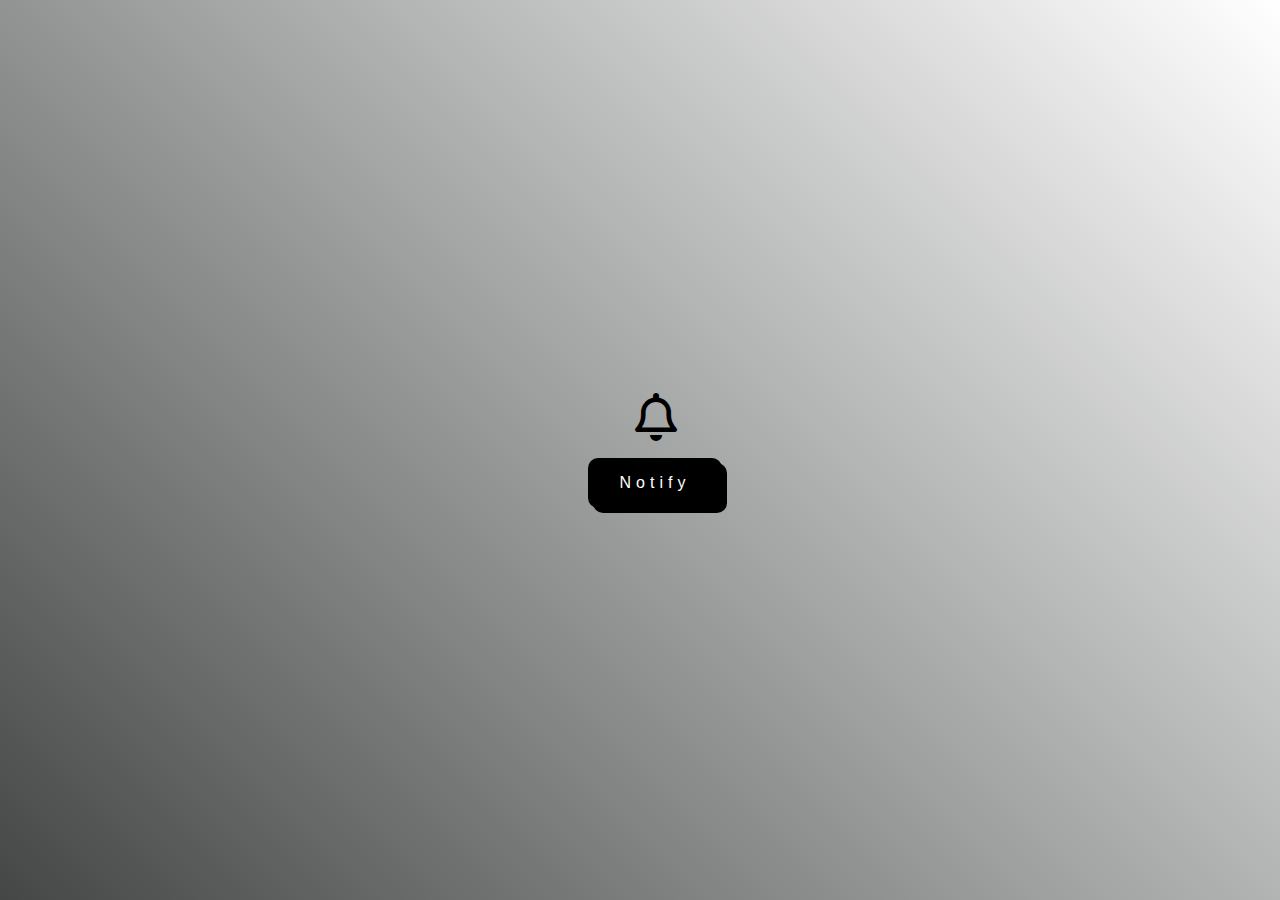
<file: Bell Notification/index.html>
<!DOCTYPE html>
<html lang="en">
<head>
    <meta charset="UTF-8">
    <meta name="viewport" content="width=device-width, initial-scale=1.0">
    <title>Document</title>
    <link type="text/css" rel="stylesheet" href="style.css">
    <link type="text/css" rel="stylesheet" href="https://cdnjs.cloudflare.com/ajax/libs/font-awesome/6.5.1/css/all.min.css">
</head>
<body>
    <div class="container" id="_container">
        <div class="notification" id="_notification"></div>
        <button type="button" class="button" id="_button">Notify</button>
    </div>
    <script src="JS.js"></script>
</body>
</html>
</file>
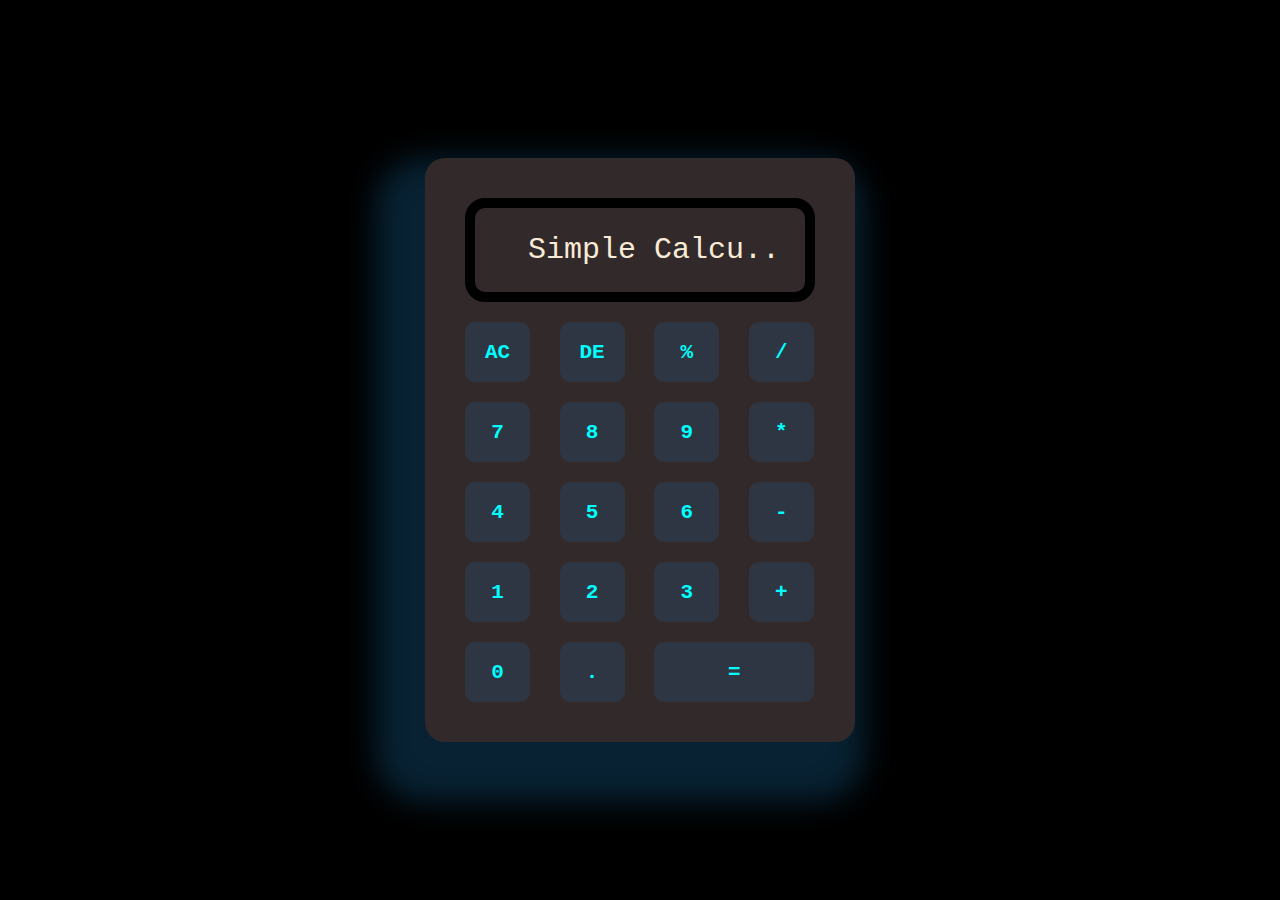
<file: Calculator/index.html>
<!DOCTYPE html>
<html lang="en">
<head>
    <meta charset="UTF-8">
    <meta name="viewport" content="width=device-width, initial-scale=1.0">
    <title>Calculator</title>
    <link rel="stylesheet" href="index.css">
</head>
<body>
    
    <div class="calculator">
        <div class="content">
            <input type="text" placeholder="Simple Calcu.." id="inputBox">
            <div>
                <button>AC</button>
                <button>DE</button>
                <button>%</button>
                <button>/</button>
            </div>

            <div>
                <button>7</button>
                <button>8</button>
                <button>9</button>
                <button>*</button>
            </div>

            <div>
                <button>4</button>
                <button>5</button>
                <button>6</button>
                <button>-</button>
            </div>

            <div>
                <button>1</button>
                <button>2</button>
                <button>3</button>
                <button>+</button>
            </div>

            <div>
                <button>0</button>
                <button>.</button>
                <button class="equal">=</button>
          
            </div>


        </div>
</div>

    <script src="JS.js"></script>
</body>
</html>
</file>
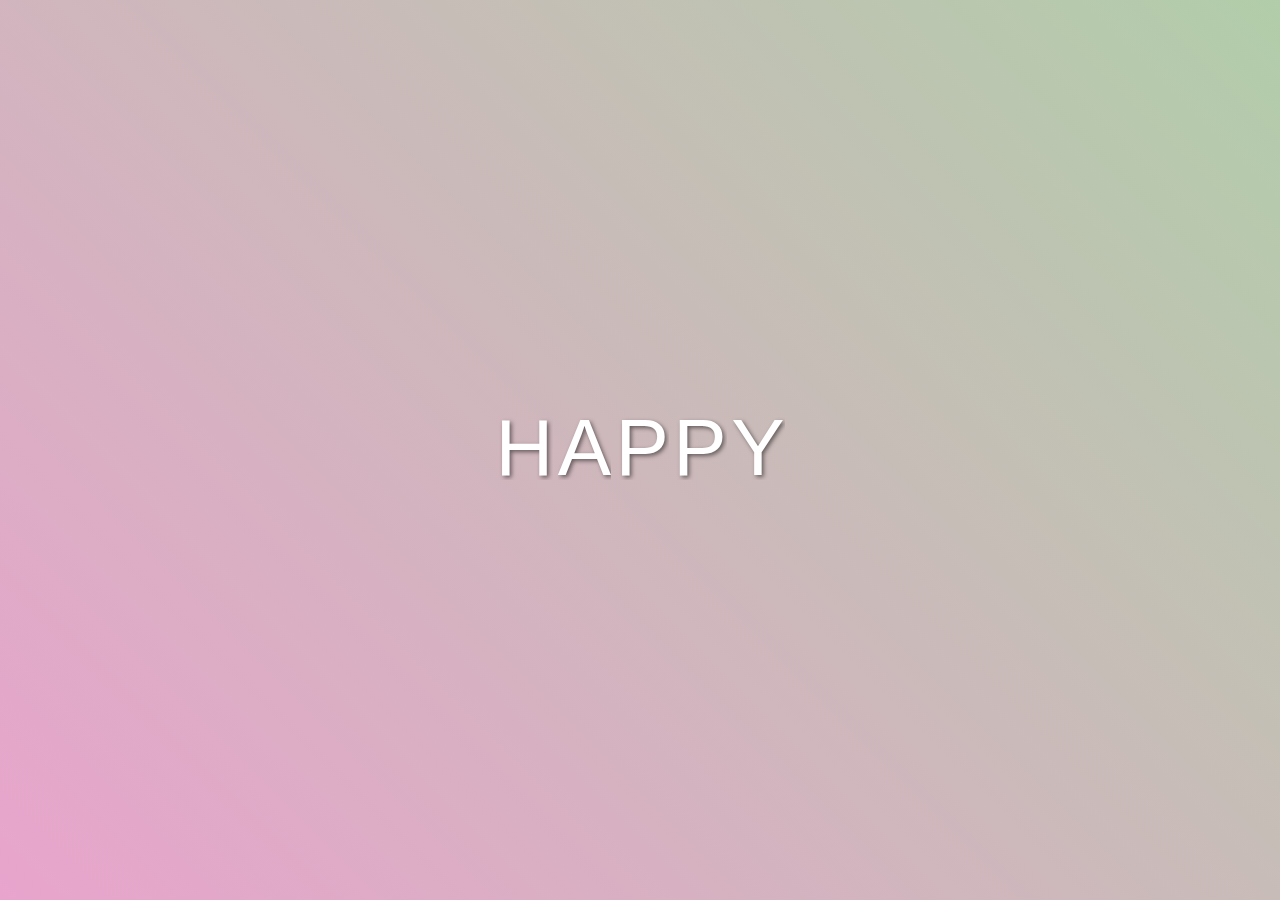
<file: Jumping Words/index.html>
<!DOCTYPE html>
<html lang="en">
<head>
    <meta charset="UTF-8">
    <meta name="viewport" content="width=device-width, initial-scale=1.0">
    <title>Document</title>
    <link type="text/css" rel="stylesheet" href="style.css">
</head>
<body>
    <div class="letters" id="_letters">
        <span class="letter" id="_letter">H</span>
        <span class="letter" id="_letter">A</span>
        <span class="letter" id="_letter">P</span>
        <span class="letter" id="_letter">P</span>
        <span class="letter" id="_letter">Y</span>
    </div>
    <script src="JS.js"></script>
</body>
</html>
</file>
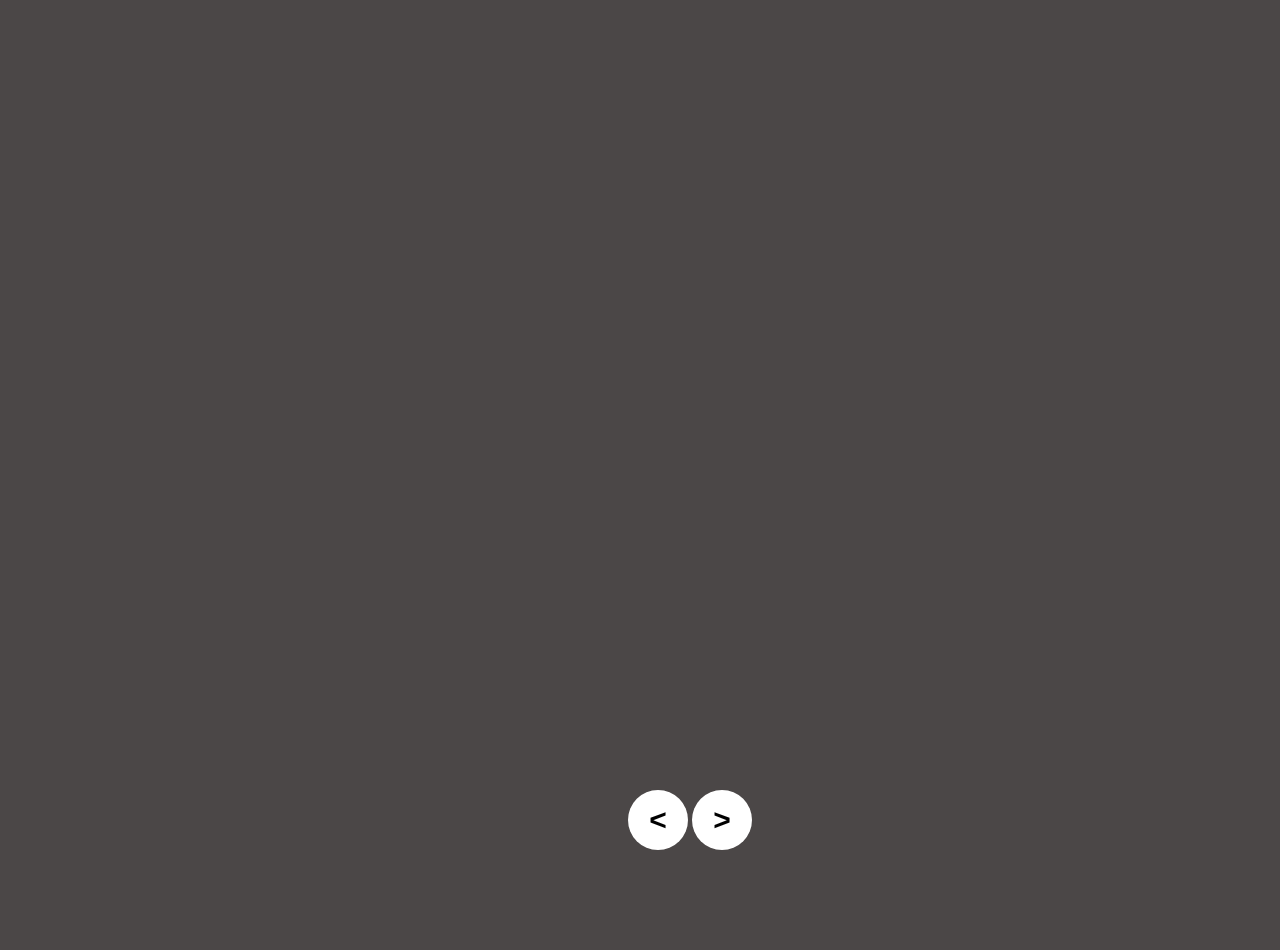
<file: Unique Animation/index.html>
<!DOCTYPE html>
<html lang="en">
<head>
    <meta charset="UTF-8">
    <meta name="viewport" content="width=device-width, initial-scale=1.0">
    <title>Document</title>
    <link rel="stylesheet" href="index.css">
</head>
<body>
    <div class="container">
        <div id="slide">
            <div class="item" style="background-image: url(https://ik.imagekit.io/tvlk/blog/2023/08/shutterstock_344365541.jpg?tr=dpr-2,w-675);">
                <div class="content">
                   <div class="name">Osaka's castle and Universal Studios Japan</div>
                     <div class="description">Great place to explore as it symbolizes Osaka's culture and history</div>
                     <button>See More</button>
                </div>
            </div>

            <div class="item" style="background-image: url(https://www.willflyforfood.net/wp-content/uploads/2020/03/lake-kawaguchi.jpg);">
                <div class="content">
                   <div class="name">Mt. Fuji</div>
                     <div class="description">Tallest mountain in Japan, the second-highest volcano located on an island in Asia </div>
                     <button>See More</button>
                </div>
            </div>
            <div class="item" style="background-image: url(https://interacnetwork.com/the-content/cream/wp-content/uploads/2022/11/floating-shrine-japan.jpg);">
                <div class="content">
                   <div class="name">Island Shrine of Itsukushima</div>
                     <div class="description">Famous the world over as Japan's Shrine Island</div>
                     <button>See More</button>
                </div>
            </div>
            <div class="item" style="background-image: url(https://alljapantours.com/php17/interfaceMaster/blogMaster/img17/photo/blog/src/COKS181567020.png);">
                <div class="content">
                   <div class="name">Sagano Bamboo Forest</div>
                     <div class="description">Beautiful bamboo forest situated in Arashiyama is the second-most popular tourist district in Kyoto.</div>
                     <button>See More</button>
                </div>
            </div>
            <div class="item" style="background-image: url(https://media.cnn.com/api/v1/images/stellar/prod/161025094626-kyoto05-fushimiinari-21.jpg?q=w_2000,h_1125,x_0,y_0,c_fill/h_618);">
                <div class="content">
                   <div class="name">Fushimi Inari Shrine</div>
                     <div class="description">It is famous for its thousands of vermilion torii gates, which straddle a network of trails behind its main buildings.</div>
                     <button>See More</button>
                </div>
            </div>
            <div class="botones">
                <button id="previous"><b><</b><i class="fa-solid fa-angle-left"></i></button>
                <button id="next"><b>></b><i class="fa-solid fa-angle-right"></i></button>
            </div>
        </div>

    </div>
    <script src="JS.js"></script>
</body>
</html>
</file>
<file: Bell Notification/style.css>
*{
    margin: 0;
    padding: 0;
    box-sizing: border-box;
}

body{
    display: flex;
    justify-content: center;
    align-items: center;
    min-height: 100vh;
    background: linear-gradient(45deg, #454747, #ffffff);
}

.container{
    display: flex;
    justify-content: center;
    align-items: center;
    flex-direction: column;
}

.button{
    cursor: pointer;
    border: none;
    outline: none;
    background: black;
    font-size: 1rem;
    color: white;
    letter-spacing: 5px;
    margin: 0;
    margin-left: 30px;
    padding: 1rem 2rem;
    box-shadow: 5px 5px 0 black;
    z-index: 1;
    transition: 0.5s;
    text-align: center;
    border-radius: 10px;

    &:active{
        transform: translate(5%);
        box-shadow: 0px 0px 0 black;
    }

    &:hover {
        transform: scale(1.2)
        
    }

    
}



.notification{
    width: 10px;
    display: flex;
    justify-self: center;
    align-items: center;
    height: inherit;
    position: relative;
    color: transparent;

    &::after{
        width: 25px;
        height: 25px;
        border-radius: 50%;
        content: attr(data-count);
        color: white;
        display: flex;
        justify-content: center;
        align-items: center;
        background-color: rgb(188, 0, 0);
        position: absolute;
        top: -5px;
        right: -5px;
        transition: 0.3s;
        opacity: 0;
        transform: scale(.5);
    }

    &::before{
        content: "\f0f3";
        font-family: "Font Awesome 5 Free";
        display: block;
        color: black;
        font-size: 3rem;
        margin-bottom: 1rem;
    }

    &.count::after{
        opacity: 1;
        transform: scale(1);
    }

    &.notify::before{
        animation: bell 1s ease-in-out;
    }
}

@keyframes bell{
    0%{
        transform: rotate(0deg);
    }
    25%{
        transform: rotate(15deg);
    }
    50%{
        transform: rotate(-15deg);
    }
    75%{
        transform: rotate(15deg);
    }
    100%{
        transform: rotate(0deg);
    }
}
</file>
<file: Calculator/index.css>
*{
    margin: 0;
    padding: 0;
    box-sizing: border-box;
    font-family: 'Courier New', Courier, monospace;
}

body{
    background: #000000;
}

.calculator{
    height: 100vh;
    width: 100%;
    display: flex;
    align-items: center;
    justify-content: center;
}

.content{
    background: #322a2a;
    padding: 30px;
    border-radius: 20px;
    box-shadow: -20px 30px 30px 30px rgb(41, 168, 255, 0.2);
}

input{
    width: 350px;
    padding: 25px;
    margin: 10px;
    background: transparent;
    border: black 10px solid;
    border-radius: 20px;
    outline: none;
    font-size: 30px;
    text-align: right;
    color: antiquewhite;
}

input::placeholder{
    color: antiquewhite;
}

button{
    border: none;
    outline: none;
    width: 65px;
    height: 60px;
    border-radius: 10px;
    background: #2d3642;
    font-size: 21px;
    font-weight: 600;
    color: aqua;
    margin: 10px;
    cursor: pointer;
}

button:hover {
    background: rgb(155, 185, 185);
    transform: scale(1.3);
}

.equal{
    width: 160px;
}

/* Responsive Styles */
@media (max-width: 768px) {
    .content {
        padding: 20px;
    }
    
    input {
        width: 300px;
    }
    
    button {
        width: 50px;
        height: 50px;
        font-size: 18px;
    }
    
    .equal {
        width: 120px;
    }
}


@media (max-width: 480px) {
    .content {
        padding: 10px;
        width: 300px;
    }
    
    input {
        padding: 15px;
        font-size: 24px;
        width: 250px;
    }
    
    button {
        width: 40px;
        height: 40px;
        font-size: 16px;
    }
    
    .equal {
        width: 110px;
    }
}
</file>
<file: Jumping Words/style.css>
*{
    margin: 0;
    padding: 0;
    box-sizing: border-box;
    font-family: 'Arial', sans-serif;
}

body{
    display:flex;
    justify-content: center;
    align-items: center;
    min-height: 100vh;
    flex-direction: column;
    background: linear-gradient(
        45deg, #ff93db, #91e595);
    background-size: 200% 200%;
    animation: Gradient 10s ease infinite;
}

.letters{
    perspective: 1000px;

    .letter{
        overflow: hidden;
        display: inline-block;
        user-select: none;
        line-height: 0.8;
        font-size: 5rem;
        color: #fff;
        text-shadow: 2px 2px 4px rgba(0, 0, 0, 0.5);

        &.active{
            animation: jump 1s ease-in-out;
            transform-origin: bottom left;
        }
    }
}

@keyframes jump{
    0%{
        transform: translate(0,0) rotate(180deg);
    }
    25%{
        transform: scale(2) translate(0, -150px);
    }
    75%{
        transform: scale(1.1) translate(0, 200px);
    }
    100%{
        transform: translate(0,0) rotate(360deg);
    }
}

@keyframes Gradient {
    0% {background-position: 0% 50%;}
    50% {background-position: 100% 50%;}
    100% {background-position: 0% 50%;}
}
</file>
<file: Unique Animation/index.css>
body{
    background-color: rgb(75, 71, 71);
    overflow: hidden;
}

.container{
    position: absolute;
    left: 50%;
    top: 50%;
    transform: translate(-50%, -50%);
    width: 100%;
    height: 100%;
    padding: 50px;
    background-color: none;
    box-shadow: 0 30 50px rgba(0,0,0,0.3);
}

#slide{
    width: max-content;
    margin-top: 50px;
}

.item{
    width: 200px;
    height: 300px;
    background-position: 50% 50%;
    display: inline-block;
    transition: 1.5s;
    background-size: cover;
    position: absolute;
    border-radius: 10px;
    z-index: 1;
    top: 35%;
    -webkit-box-reflect: below 3px linear-gradient(transparent, transparent, #000A);
    transform: 0 30px 50px rgba(0,0,0,0.3);
}

.item:hover{
    transform: scale(1.1);
}

.item:nth-child(1), .item:nth-child(2){
    left: 0;
    top: 0;
    transform: translate(0, 0);
    width: 100%;
    height: 100%;
    box-shadow: none;
}

.item:nth-child(3){
    left: 70%;
}

.item:nth-child(4){
    left: calc(70% + 220px);
}

.item:nth-child(5){
    left: calc(70% + 420px);
}

.item:nth-child(n+6){
    left: calc(70% + 620px);
}
.item .content{
    position: absolute;
    top: 50%;
    left: 100px;
    width: 400px;
    text-align: left;
    padding: 0px;
    color: #fff;
    transform: translateY(0, -50%);
    display: none;
    font-family: system-ui;
}

.item:nth-child(2) .content{
    display: block;
    z-index: 1;
}

.item .description{
    margin: 20px 0;
    font-weight: bold;
    opacity: 0;
    animation: showcontent 1s ease-in-out 0.5s 1 forwards;
}
.item .name{
    font-size: 40px;
    font-weight: bold;
    opacity: 0;
    animation: showcontent 1s ease-in-out 1 forwards;
}

.item button{
    font-family:Arial, Helvetica, sans-serif;
    color: #fff;
    letter-spacing: 2px;
    font-size: 13px;
    font-weight: bold;
    padding: 10px 30px;
    border-color: none;
    background-color: #385d08;;
    opacity: 0;
    animation: showcontent 1s ease-in-out 0.0s 1 forwards;
}

@keyframes showcontent{
    from{
        opacity: 0;
        transform: translateY(0, 100px);
        filter: blur(33px);
    }
    to{
        opacity: 1;
        transform: translateY(0, 0);
        filter: blur(0);
    }
} 
.botones{
    position: absolute;
    bottom: 100px;
    z-index: 2;
    text-align: center;
    width: 100%;
}

.botones button{
    width: 60px;
    height: 60px;
    font-size: 30px;
    border-radius: 100%;
    border: none;
    transition: 0.5s;
    background-color: rgb(255, 255, 255);
}

.botones button:hover{
    background-color: #385d08;
    transition: 1s;
}
</file>
